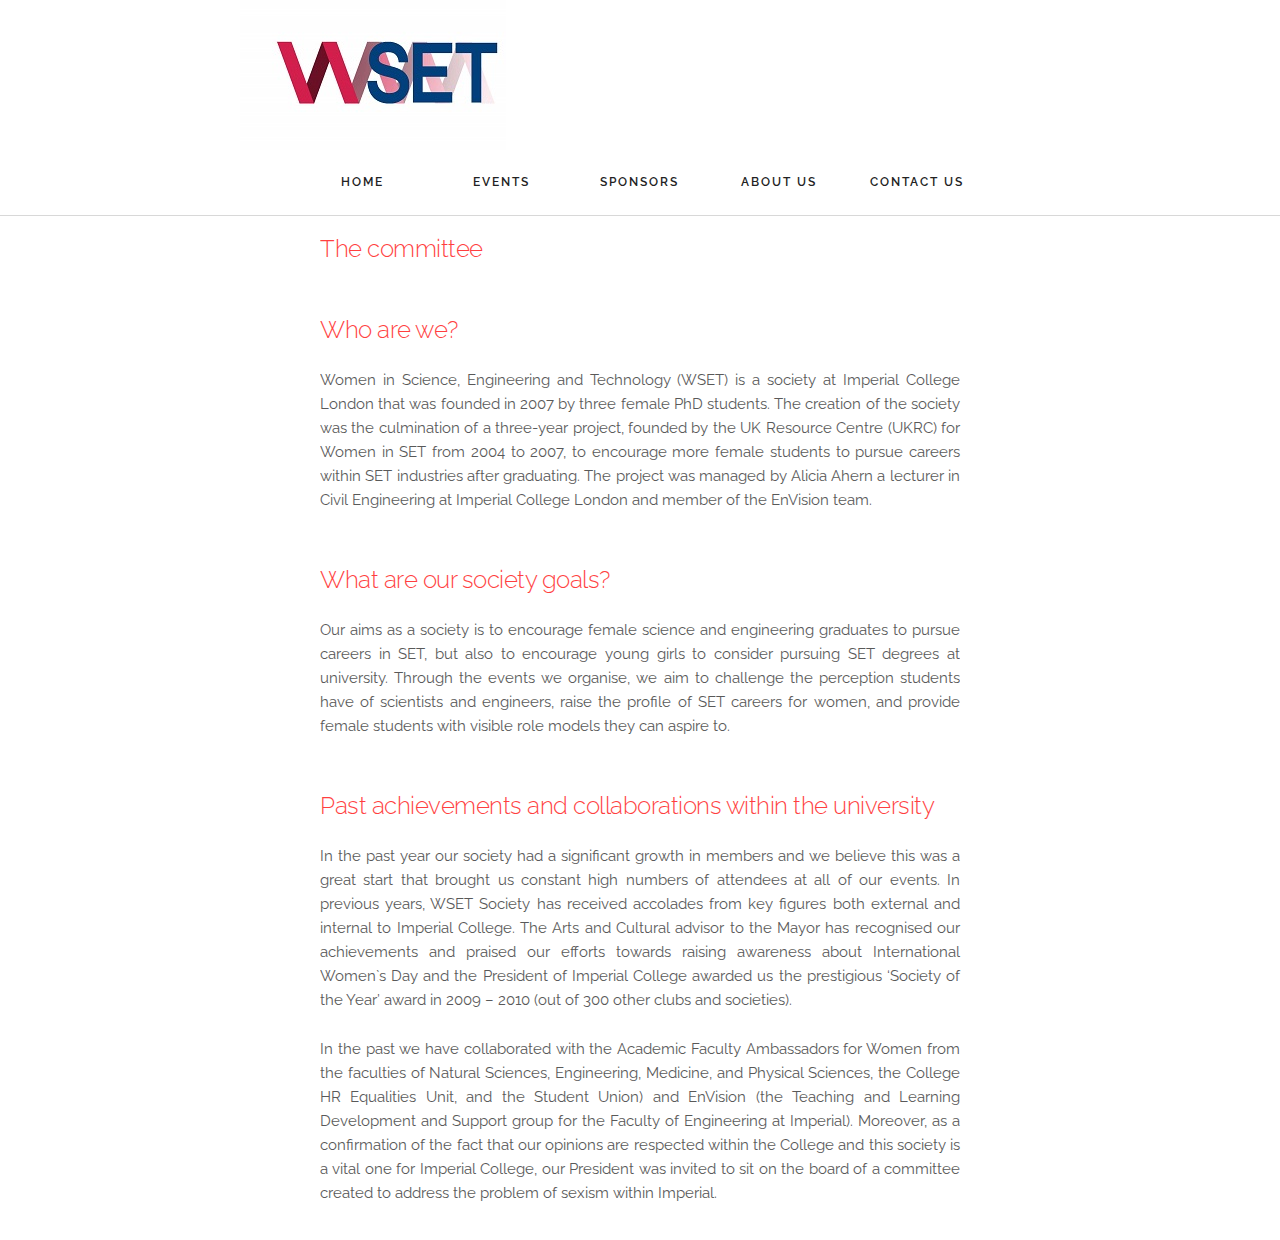
<file: about.html>
<!DOCTYPE html>
<html lang="en">
<head>
  <script>
  
  </script>
  <!-- Basic Page Needs
  –––––––––––––––––––––––––––––––––––––––––––––––––– -->
  <meta charset="utf-8">
  <title>Women in SET</title>
  <meta name="description" content="">
  <meta name="author" content="">

  <!-- Mobile Specific Metas
  –––––––––––––––––––––––––––––––––––––––––––––––––– -->
  <meta name="viewport" content="width=device-width, initial-scale=1">

  <!-- FONT
  –––––––––––––––––––––––––––––––––––––––––––––––––– -->
  <link href="//fonts.googleapis.com/css?family=Raleway:400,300,600" rel="stylesheet" type="text/css">

  <!-- CSS
  –––––––––––––––––––––––––––––––––––––––––––––––––– -->
  <link rel="stylesheet" href="css/normalize.css">
  <link rel="stylesheet" href="css/skeleton.css">
  <link rel="stylesheet" href="main.css">
  <!-- Favicon
  –––––––––––––––––––––––––––––––––––––––––––––––––– -->
  <link rel="icon" type="image/png" href="images/favicon.png">
   <!-- Scripts
  –––––––––––––––––––––––––––––––––––––––––––––––––– -->
  <script src='effects/jquery.js'></script>
  <script src='effects/jquery.sticky.js'></script>
  <script>
  $(document).ready(function(){
    $("#navi").sticky({topSpacing:0});
  });
</script> 

</head>
<body>

<!-- Header
  –––––––––––––––––––––––––––––––––––––––––––––––––– -->

  <div class="container container-wset">
  <img class="u-max-full-width" src="images/wset.jpeg" alt="HTML5 Icon"></img>
  </div>

<!-- NAVBAR
  –––––––––––––––––––––––––––––––––––––––––––––––––– -->

  <div class="header">
    <nav id="navi" class="navbar" >
      <div class="container row">


        <ul class="navbar-list">
          <div class="one column filler"><br/></div>
          <div class="two columns">
          <li class="navbar-item">
            <a class="navbar-link" href="index.html"> Home </a>
          </li></div>
          <div class="two columns">
          <li class="navbar-item">
            <a class="navbar-link" href="#"> Events </a>
          </li></div>
          <div class="two columns">
          <li class="navbar-item">
            <a class="navbar-link" href="#"> Sponsors </a>
          </li></div>
          <div class="two columns">
          <li class="navbar-item">
            <a class="navbar-link" href="#"> About us </a>
          </li></div>
          <div class="two columns">
          <li class="navbar-item">
            <a class="navbar-link" href="#"> Contact us </a>
          </li></div>
        </ul>


      </div>
    </nav>
  </div>

  <div class="container main-body">

<!-- ABOUT US
  –––––––––––––––––––––––––––––––––––––––––––––––––– -->

    <div class="container sub-about">
    <h5> The committee </h5>

    </div>
    <div class="container sub-about">
    <h5> Who are we? </h5>
    <p> Women in Science, Engineering and Technology (WSET) is a society at Imperial College London that was founded in 2007 by three female PhD students. The creation of the society was the culmination of a three-year project, founded by the UK Resource Centre (UKRC) for Women in SET from 2004 to 2007, to encourage more female students to pursue careers within SET industries after graduating. 
    The project was managed by Alicia Ahern a lecturer in Civil Engineering at Imperial College London and member of the EnVision team. </p>
    </div>
    <div class="container sub-about">
    <h5> What are our society goals? </h5>
    <p> Our aims as a society is to encourage female science and engineering graduates to pursue careers in SET, but also to encourage young girls to consider pursuing SET degrees at university. Through the events we organise, we aim to challenge the perception students have of scientists and engineers, raise the profile of SET careers for women, and provide female students with visible role models they can aspire to. </p>
  </div>
  <div class="container sub-about">
    <h5> Past achievements and collaborations within the university </h5>
    <p> In the past year our society had a significant growth in members and we believe this was a great start that brought us constant high numbers of attendees at all of our events. In previous years, WSET Society has received accolades from key figures both external and internal to Imperial College. The Arts and Cultural advisor to the Mayor has recognised our achievements and praised our efforts towards raising awareness about International Women`s Day and the President of Imperial College awarded us the prestigious ‘Society of the Year’ award in 2009 – 2010 (out of 300 other clubs and societies). </p>
    <p>In the past we have collaborated with the Academic Faculty Ambassadors for Women from the faculties of Natural Sciences, Engineering, Medicine, and Physical Sciences, the College HR Equalities Unit, and the Student Union) and EnVision (the Teaching and Learning Development and Support group for the Faculty of Engineering at Imperial). Moreover, as a confirmation of the fact that our opinions are respected within the College and this society is a vital one for Imperial College, our President was invited to sit on the board of a committee created to address the problem of sexism within Imperial.</p>
  </div>
  </div>

<!-- End About & Document
  –––––––––––––––––––––––––––––––––––––––––––––––––– -->
</body>
</html>
</file>
<file: css/skeleton.css>
/*
* Skeleton V2.0.4
* Copyright 2014, Dave Gamache
* www.getskeleton.com
* Free to use under the MIT license.
* http://www.opensource.org/licenses/mit-license.php
* 12/29/2014
*/


/* Table of contents
––––––––––––––––––––––––––––––––––––––––––––––––––
- Grid
- Base Styles
- Typography
- Links
- Buttons
- Forms
- Lists
- Code
- Tables
- Spacing
- Utilities
- Clearing
- Media Queries
*/


/* Grid
–––––––––––––––––––––––––––––––––––––––––––––––––– */
.container {
  position: relative;
  width: 100%;
  max-width: 960px;
  margin: 0 auto;
  padding: 0 20px;
  box-sizing: border-box; }
.column,
.columns {
  width: 100%;
  float: left;
  box-sizing: border-box; }

/* For devices larger than 400px */
@media (min-width: 400px) {
  .container {
    width: 85%;
    padding: 0; }
}

/* For devices larger than 550px */
@media (min-width: 550px) {
  .container {
    width: 80%; }
  .column,
  .columns {
    margin-left: 4%; }
  .column:first-child,
  .columns:first-child {
    margin-left: 0; }

  .one.column,
  .one.columns                    { width: 4.66666666667%; }
  .two.columns                    { width: 13.3333333333%; }
  .three.columns                  { width: 22%;            }
  .four.columns                   { width: 30.6666666667%; }
  .five.columns                   { width: 39.3333333333%; }
  .six.columns                    { width: 48%;            }
  .seven.columns                  { width: 56.6666666667%; }
  .eight.columns                  { width: 65.3333333333%; }
  .nine.columns                   { width: 74.0%;          }
  .ten.columns                    { width: 82.6666666667%; }
  .eleven.columns                 { width: 91.3333333333%; }
  .twelve.columns                 { width: 100%; margin-left: 0; }

  .one-third.column               { width: 30.6666666667%; }
  .two-thirds.column              { width: 65.3333333333%; }

  .one-half.column                { width: 48%; }

  /* Offsets */
  .offset-by-one.column,
  .offset-by-one.columns          { margin-left: 8.66666666667%; }
  .offset-by-two.column,
  .offset-by-two.columns          { margin-left: 17.3333333333%; }
  .offset-by-three.column,
  .offset-by-three.columns        { margin-left: 26%;            }
  .offset-by-four.column,
  .offset-by-four.columns         { margin-left: 34.6666666667%; }
  .offset-by-five.column,
  .offset-by-five.columns         { margin-left: 43.3333333333%; }
  .offset-by-six.column,
  .offset-by-six.columns          { margin-left: 52%;            }
  .offset-by-seven.column,
  .offset-by-seven.columns        { margin-left: 60.6666666667%; }
  .offset-by-eight.column,
  .offset-by-eight.columns        { margin-left: 69.3333333333%; }
  .offset-by-nine.column,
  .offset-by-nine.columns         { margin-left: 78.0%;          }
  .offset-by-ten.column,
  .offset-by-ten.columns          { margin-left: 86.6666666667%; }
  .offset-by-eleven.column,
  .offset-by-eleven.columns       { margin-left: 95.3333333333%; }

  .offset-by-one-third.column,
  .offset-by-one-third.columns    { margin-left: 34.6666666667%; }
  .offset-by-two-thirds.column,
  .offset-by-two-thirds.columns   { margin-left: 69.3333333333%; }

  .offset-by-one-half.column,
  .offset-by-one-half.columns     { margin-left: 52%; }

}


/* Base Styles
–––––––––––––––––––––––––––––––––––––––––––––––––– */
/* NOTE
html is set to 62.5% so that all the REM measurements throughout Skeleton
are based on 10px sizing. So basically 1.5rem = 15px :) */
html {
  font-size: 62.5%; }
body {
  font-size: 1.5em; /* currently ems cause chrome bug misinterpreting rems on body element */
  line-height: 1.6;
  font-weight: 400;
  font-family: "Raleway", "HelveticaNeue", "Helvetica Neue", Helvetica, Arial, sans-serif;
  color: #222; }


/* Typography
–––––––––––––––––––––––––––––––––––––––––––––––––– */
h1, h2, h3, h4, h5, h6 {
  margin-top: 0;
  margin-bottom: 2rem;
  font-weight: 300; }
h1 { font-size: 4.0rem; line-height: 1.2;  letter-spacing: -.1rem;}
h2 { font-size: 3.6rem; line-height: 1.25; letter-spacing: -.1rem; }
h3 { font-size: 3.0rem; line-height: 1.3;  letter-spacing: -.1rem; }
h4 { font-size: 2.4rem; line-height: 1.35; letter-spacing: -.08rem; }
h5 { font-size: 1.8rem; line-height: 1.5;  letter-spacing: -.05rem; }
h6 { font-size: 1.5rem; line-height: 1.6;  letter-spacing: 0; }

/* Larger than phablet */
@media (min-width: 550px) {
  h1 { font-size: 5.0rem; }
  h2 { font-size: 4.2rem; }
  h3 { font-size: 3.6rem; }
  h4 { font-size: 3.0rem; }
  h5 { font-size: 2.4rem; }
  h6 { font-size: 1.5rem; }
}

p {
  margin-top: 0; }


/* Links
–––––––––––––––––––––––––––––––––––––––––––––––––– */
a {
  color: #1EAEDB; }
a:hover {
  color: #0FA0CE; }


/* Buttons
–––––––––––––––––––––––––––––––––––––––––––––––––– */
.button,
button,
input[type="submit"],
input[type="reset"],
input[type="button"] {
  display: inline-block;
  height: 38px;
  padding: 0 30px;
  color: #555;
  text-align: center;
  font-size: 11px;
  font-weight: 600;
  line-height: 38px;
  letter-spacing: .1rem;
  text-transform: uppercase;
  text-decoration: none;
  white-space: nowrap;
  background-color: transparent;
  border-radius: 4px;
  border: 1px solid #bbb;
  cursor: pointer;
  box-sizing: border-box; }
.button:hover,
button:hover,
input[type="submit"]:hover,
input[type="reset"]:hover,
input[type="button"]:hover,
.button:focus,
button:focus,
input[type="submit"]:focus,
input[type="reset"]:focus,
input[type="button"]:focus {
  color: #333;
  border-color: #888;
  outline: 0; }
.button.button-primary,
button.button-primary,
input[type="submit"].button-primary,
input[type="reset"].button-primary,
input[type="button"].button-primary {
  color: #FFF;
  background-color: #33C3F0;
  border-color: #33C3F0; }
.button.button-primary:hover,
button.button-primary:hover,
input[type="submit"].button-primary:hover,
input[type="reset"].button-primary:hover,
input[type="button"].button-primary:hover,
.button.button-primary:focus,
button.button-primary:focus,
input[type="submit"].button-primary:focus,
input[type="reset"].button-primary:focus,
input[type="button"].button-primary:focus {
  color: #FFF;
  background-color: #1EAEDB;
  border-color: #1EAEDB; }


/* Forms
–––––––––––––––––––––––––––––––––––––––––––––––––– */
input[type="email"],
input[type="number"],
input[type="search"],
input[type="text"],
input[type="tel"],
input[type="url"],
input[type="password"],
textarea,
select {
  height: 38px;
  padding: 6px 10px; /* The 6px vertically centers text on FF, ignored by Webkit */
  background-color: #fff;
  border: 1px solid #D1D1D1;
  border-radius: 4px;
  box-shadow: none;
  box-sizing: border-box; }
/* Removes awkward default styles on some inputs for iOS */
input[type="email"],
input[type="number"],
input[type="search"],
input[type="text"],
input[type="tel"],
input[type="url"],
input[type="password"],
textarea {
  -webkit-appearance: none;
     -moz-appearance: none;
          appearance: none; }
textarea {
  min-height: 65px;
  padding-top: 6px;
  padding-bottom: 6px; }
input[type="email"]:focus,
input[type="number"]:focus,
input[type="search"]:focus,
input[type="text"]:focus,
input[type="tel"]:focus,
input[type="url"]:focus,
input[type="password"]:focus,
textarea:focus,
select:focus {
  border: 1px solid #33C3F0;
  outline: 0; }
label,
legend {
  display: block;
  margin-bottom: .5rem;
  font-weight: 600; }
fieldset {
  padding: 0;
  border-width: 0; }
input[type="checkbox"],
input[type="radio"] {
  display: inline; }
label > .label-body {
  display: inline-block;
  margin-left: .5rem;
  font-weight: normal; }


/* Lists
–––––––––––––––––––––––––––––––––––––––––––––––––– */
ul {
  list-style: circle inside; }
ol {
  list-style: decimal inside; }
ol, ul {
  padding-left: 0;
  margin-top: 0; }
ul ul,
ul ol,
ol ol,
ol ul {
  margin: 1.5rem 0 1.5rem 3rem;
  font-size: 90%; }
li {
  margin-bottom: 1rem; }


/* Code
–––––––––––––––––––––––––––––––––––––––––––––––––– */
code {
  padding: .2rem .5rem;
  margin: 0 .2rem;
  font-size: 90%;
  white-space: nowrap;
  background: #F1F1F1;
  border: 1px solid #E1E1E1;
  border-radius: 4px; }
pre > code {
  display: block;
  padding: 1rem 1.5rem;
  white-space: pre; }


/* Tables
–––––––––––––––––––––––––––––––––––––––––––––––––– */
th,
td {
  padding: 12px 15px;
  text-align: left;
  border-bottom: 1px solid #E1E1E1; }
th:first-child,
td:first-child {
  padding-left: 0; }
th:last-child,
td:last-child {
  padding-right: 0; }


/* Spacing
–––––––––––––––––––––––––––––––––––––––––––––––––– */
button,
.button {
  margin-bottom: 1rem; }
input,
textarea,
select,
fieldset {
  margin-bottom: 1.5rem; }
pre,
blockquote,
dl,
figure,
table,
p,
ul,
ol,
form {
  margin-bottom: 2.5rem; }


/* Utilities
–––––––––––––––––––––––––––––––––––––––––––––––––– */
.u-full-width {
  width: 100%;
  box-sizing: border-box; }
.u-max-full-width {
  max-width: 100%;
  box-sizing: border-box; }
.u-pull-right {
  float: right; }
.u-pull-left {
  float: left; }


/* Misc
–––––––––––––––––––––––––––––––––––––––––––––––––– */
hr {
  margin-top: 3rem;
  margin-bottom: 3.5rem;
  border-width: 0;
  border-top: 1px solid #E1E1E1; }


/* Clearing
–––––––––––––––––––––––––––––––––––––––––––––––––– */

/* Self Clearing Goodness */
.container:after,
.row:after,
.u-cf {
  content: "";
  display: table;
  clear: both; }


/* Media Queries
–––––––––––––––––––––––––––––––––––––––––––––––––– */
/*
Note: The best way to structure the use of media queries is to create the queries
near the relevant code. For example, if you wanted to change the styles for buttons
on small devices, paste the mobile query code up in the buttons section and style it
there.
*/


/* Larger than mobile */
@media (min-width: 400px) {}

/* Larger than phablet (also point when grid becomes active) */
@media (min-width: 550px) {}

/* Larger than tablet */
@media (min-width: 750px) {}

/* Larger than desktop */
@media (min-width: 1000px) {}

/* Larger than Desktop HD */
@media (min-width: 1200px) {}
</file>
<file: main.css>
/* LOGO */  

.container-wset {
    height: 150px;
    width:100%;
}

/* NAVBAR  */

.navbar-list {
	list-style: outside none none;
    margin-bottom: 0;
    width:100%;
}
.navbar  .container {
    width: 100%;
    background-color: white;
    display:table;
}
.container {
    max-width: 800px;
    position: relative;
}
li.navbar-item {
    display: inline;
    margin-bottom: 0;
    position: relative;
    text-align: center;
}
.navbar-link  {
    display: inline-block;
    color: #222;
    font-size: 12px;
    font-weight: 600;
    letter-spacing: 0.2rem;
    line-height: 6.5rem;
    text-decoration: none;
    text-transform: uppercase;
    width:100%;
}
.navbar a.current {
    color:red;
}
.navbar a.navbar-link:hover {
    color:red;
    background-color: #F2F2F2;
}

.navbar {
    background: #fff none repeat scroll 0 0;
    border-bottom: 1px solid #D8D8D8;
    display: block;
    height: 6.5rem;
    width: 100%;
    z-index: 99;
}
.shadow
{
  -moz-box-shadow: 4px 4px 10px #999;  
  -webkit-box-shadow: 4px 4px 10px #999;  
  box-shadow:4px 4px 6px #999;
}
/*.navbar-spacer {
    background: #fff none repeat scroll 0 0;
    display: block;
    border-bottom: 1px solid #D8D8D8;
    height: 3rem;
    width: 100%;
    z-index: 99;
} */
/* MAIN BODY */
#main-body{
	margin-top: 3rem;
	padding-top: 1.5rem;
    margin-bottom: 3rem;
    padding-bottom: 1.5rem;
	background-color: #F2F2F2;
    border-radius: 1%;
}
/* INDEX BIT */

#main-body .sub-home {
    opacity: 0.75;
    padding-top: 1.5rem;
    padding-bottom: 1.5rem;
    padding-left: 1rem;
    padding-right: 1rem;
    border-color: #666;
}
#main-body .sub-home:hover {
    opacity:1;
}
.sub-home p {
    margin-bottom: 1.5rem;
    text-align: justify;
}
.sub-home h5 {
    color:red;
    font-weight: bold;
}
.sub-home p.timestamp {
    font-size: 1rem;
    text-align: right;
    margin-bottom: 0rem;
    opacity: 0.75;
}
.sub-home hr {
    margin-top: 0.5rem;
}
/* ABOUT TEXT BIT */
.sub-about{
    opacity: 0.75;
	padding-top: 1.5rem;
	padding-bottom: 1rem;
}
.sub-about:hover {
    opacity:1;
}
.sub-about p {
	text-align: justify;
}
.sub-about h5 {
	color:red;
}
</file>
